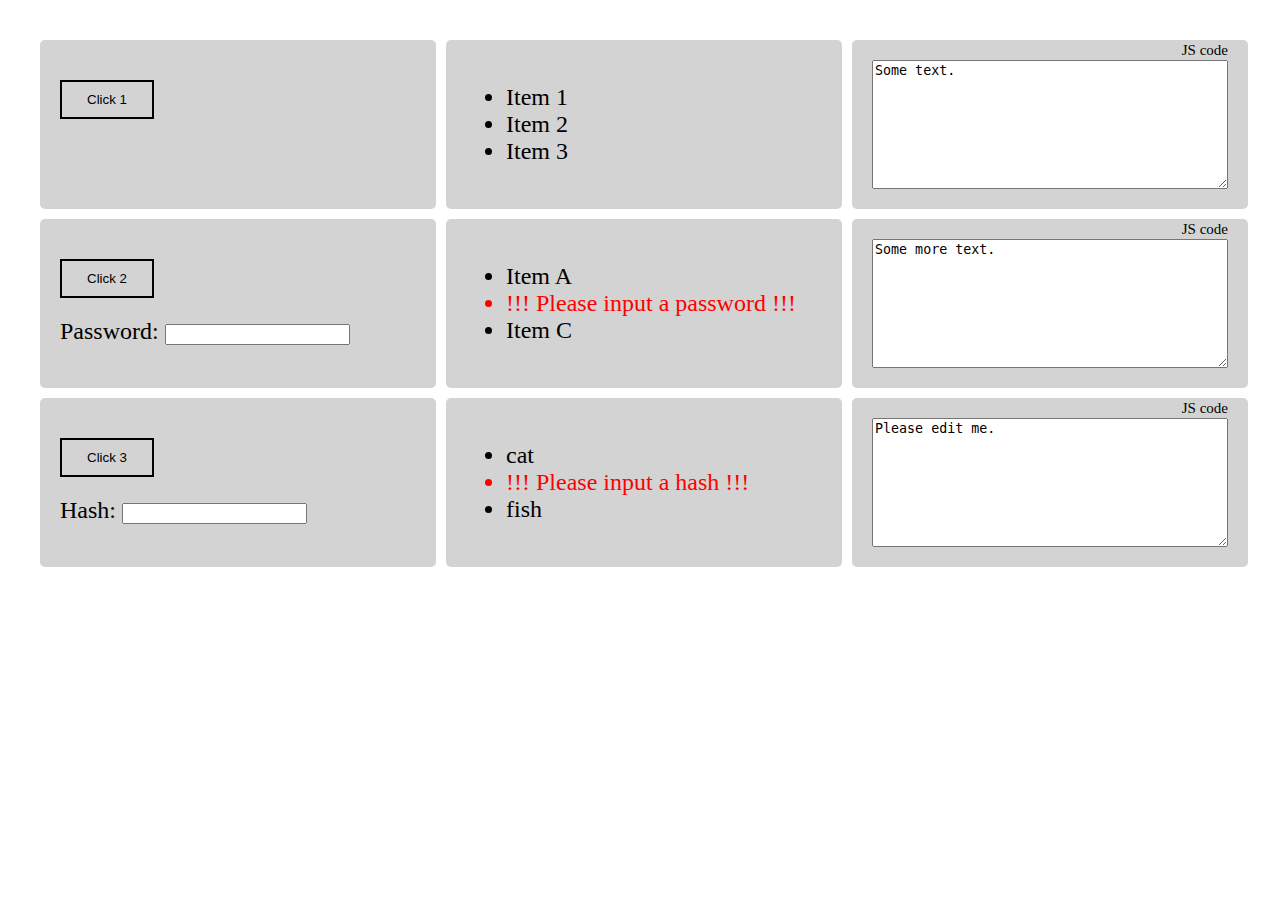
<file: index.html>
<!doctype html>

<html lang="en">

<head>
  <!--
    "Remember, the web isn't about control. If a visitor to your site
    is familiar with using a browser's native form doodad, you won't
    be doing them any favors if you override the browser functionality
    with your own widget, even if you think your widget looks better."

    ~ Jeremy Keith
  -->

  <meta charset="utf-8" />
  <meta name="description" content="Simple code demonstrator" />
  <meta name="author" content="Valera Rozuvan" />

  <title>Simple code demonstrator</title>

  <link rel="stylesheet" href="css/styles.css?v=1.0" />

  <!--[if lt IE 9]>
    <script src="http://html5shiv.googlecode.com/svn/trunk/html5.js">
    </script>
  <![endif]-->

  <script data-main="js/main" src="js/vendor/requirejs/require.min.js">
  </script>
</head>

<body>
  <div class="wrapper">
    <div class="box a">
      <button class="custom-btn btn-1" id="button_01">Click 1</button>
    </div>
    <div class="box b">
      <ul>
        <li>Item 1</li>
        <li>Item 2</li>
        <li>Item 3</li>
      </ul>
    </div>
    <div class="box c">
      <span class="tol_right">JS code</span>
      <textarea class="fill_full_text" id="textarea_01">Some text.</textarea>
    </div>

    <div class="box d">
      <button class="custom-btn btn-1">Click 2</button>
      <br />
      <label for="password_edit">Password: </label>
      <input type="text" id="password_edit_id" name="password_edit" />
    </div>
    <div class="box e">
      <ul>
        <li>Item A</li>
        <li id="password_out">!!! Please input a password !!!</li>
        <li>Item C</li>
      </ul>
    </div>
    <div class="box f">
      <span class="tol_right">JS code</span>
      <textarea class="fill_full_text">Some more text.</textarea>
    </div>

    <div class="box g">
      <button class="custom-btn btn-1">Click 3</button>
      <br />
      <label for="hash_edit">Hash: </label>
      <input type="text" id="hash_edit_id" name="hash_edit" />
    </div>
    <div class="box h">
      <ul>
        <li>cat</li>
        <li id="hash_out">!!! Please input a hash !!!</li>
        <li>fish</li>
      </ul>
    </div>
    <div class="box i">
      <span class="tol_right">JS code</span>
      <textarea class="fill_full_text">Please edit me.</textarea>
    </div>
  </div>
</body>

</html>
</file>
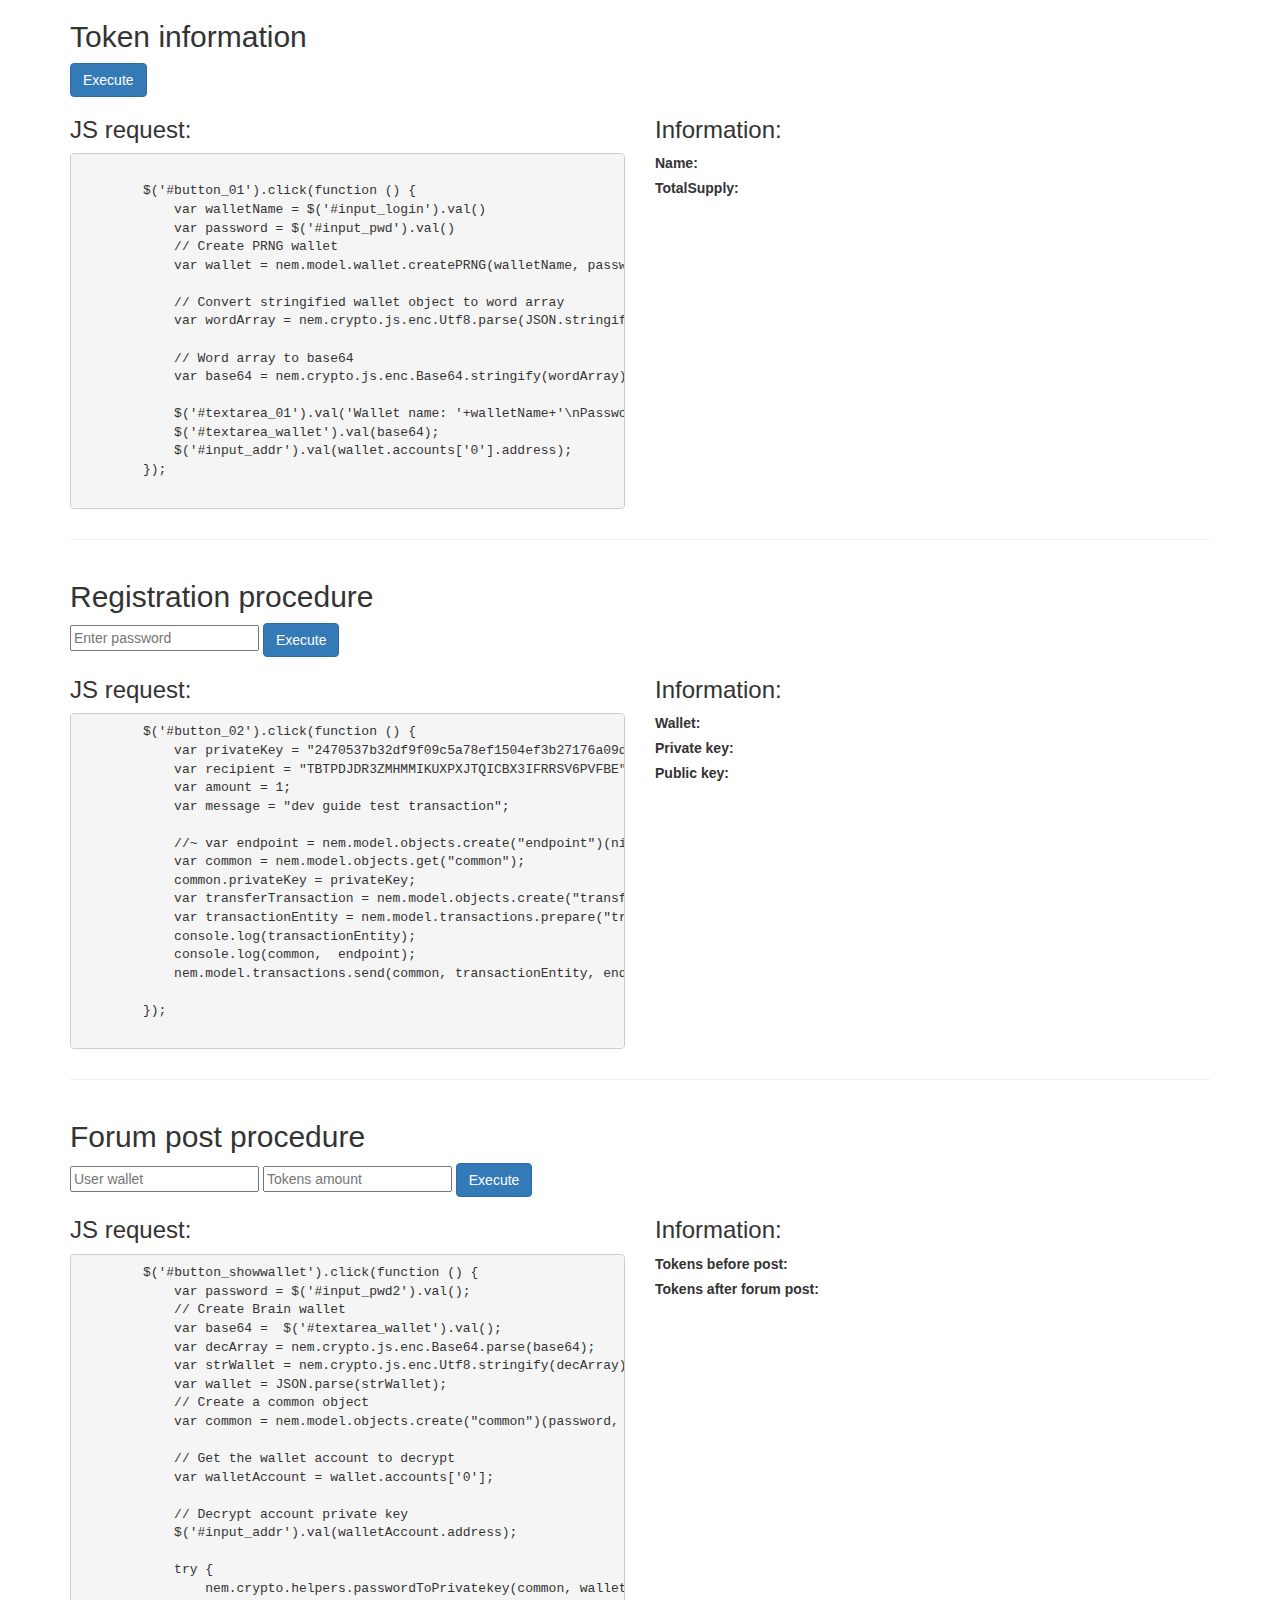
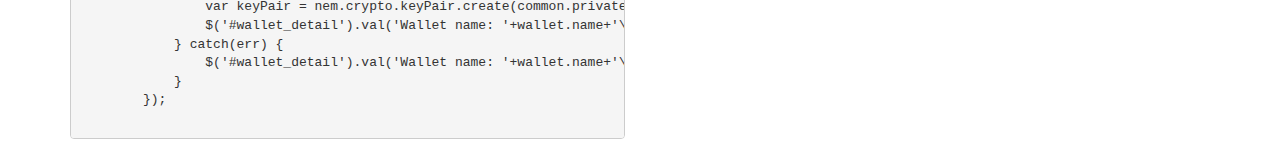
<file: index2.html>
<!doctype html>

<html lang="en">
<head>
  <meta charset="utf-8" />
  <meta name="description" content="Simple code demonstrator" />
  <meta name="author" content="Valera Rozuvan" />
  <title>NEM Token demonstration</title>
  <link rel="stylesheet" href="https://maxcdn.bootstrapcdn.com/bootstrap/3.3.7/css/bootstrap.min.css">
</head>
<body>
 <div class="container">
 	<div class="row">
 		<div class="col-xs-12"><h2>Token information</h2></div>
 		<div class="col-xs-12">
 			<button class="btn btn-primary" id="btn-token-info">Execute</button>
 		</div>
 		<div class="col-xs-6">
 			<h3>JS request:</h3>
 			<pre class="js-request">
 				
        $('#button_01').click(function () {
            var walletName = $('#input_login').val()
            var password = $('#input_pwd').val()
            // Create PRNG wallet
            var wallet = nem.model.wallet.createPRNG(walletName, password, nem.model.network.data.testnet.id);
            
            // Convert stringified wallet object to word array
            var wordArray = nem.crypto.js.enc.Utf8.parse(JSON.stringify(wallet));
            
            // Word array to base64
            var base64 = nem.crypto.js.enc.Base64.stringify(wordArray);
            
            $('#textarea_01').val('Wallet name: '+walletName+'\nPassword: '+password+'\nWallet:\n'+base64);
            $('#textarea_wallet').val(base64);
            $('#input_addr').val(wallet.accounts['0'].address);
        });
 			</pre>
 		</div>
 		<div class="col-xs-6">
 			<h3>Information:</h3>
 			<label>Name: </label> <span id="tokenname"></span><br>
 			<label>TotalSupply: </label> <span id="totalsupply"></span><br>
 		</div>
 	</div>
	<hr>
 	<div class="row">
 		<div class="col-xs-12"><h2>Registration procedure</h2></div>
 		<div class="col-xs-12">
 			<input id='password' type="text" name="password" placeholder="Enter password">
 			<button class="btn btn-primary" id="btn-registration">Execute</button>
 		</div>
 		<div class="col-xs-6">
 			<h3>JS request:</h3>
 			<pre class="js-request">
 	$('#button_02').click(function () {
            var privateKey = "2470537b32df9f09c5a78ef1504ef3b27176a09da1c84ff59446c66c5fd72816";
            var recipient = "TBTPDJDR3ZMHMMIKUXPXJTQICBX3IFRRSV6PVFBE";
            var amount = 1;
            var message = "dev guide test transaction";
            
            //~ var endpoint = nem.model.objects.create("endpoint")(nisURL, nisPort);
            var common = nem.model.objects.get("common");
            common.privateKey = privateKey;
            var transferTransaction = nem.model.objects.create("transferTransaction")(recipient, amount, message);
            var transactionEntity = nem.model.transactions.prepare("transferTransaction")(common, transferTransaction, nem.model.network.data.testnet.id)
            console.log(transactionEntity);
            console.log(common,  endpoint);
            nem.model.transactions.send(common, transactionEntity, endpoint).then(function(res) {console.log("done");console.log(res);});
            
        });
 			</pre>
 		</div>
 		<div class="col-xs-6">
 			<h3>Information:</h3>
 			<label>Wallet: </label> <span id="wallet"></span><br>
 			<label>Private key: </label> <span id="private_key"></span><br>
 			<label>Public key: </label> <span id="public_key"></span><br>
 		</div>
 	</div>
	<hr>
 	<div class="row">
 		<div class="col-xs-12"><h2>Forum post procedure</h2></div>
 		<div class="col-xs-12">
 			<input id='user_wallet' type="text" name="user_wallet" placeholder="User wallet">
 			<input id='tokens_amount' type="text" name="tokens_amount" placeholder="Tokens amount">
 			<button class="btn btn-primary" id="btn-forum-post">Execute</button>
 		</div>
 		<div class="col-xs-6">
 			<h3>JS request:</h3>
 			<pre class="js-request">
 	$('#button_showwallet').click(function () {
            var password = $('#input_pwd2').val();
            // Create Brain wallet
            var base64 =  $('#textarea_wallet').val();
            var decArray = nem.crypto.js.enc.Base64.parse(base64);
            var strWallet = nem.crypto.js.enc.Utf8.stringify(decArray);
            var wallet = JSON.parse(strWallet);
            // Create a common object
            var common = nem.model.objects.create("common")(password, "");
            
            // Get the wallet account to decrypt
            var walletAccount = wallet.accounts['0'];
            
            // Decrypt account private key
            $('#input_addr').val(walletAccount.address);
            
            try {
                nem.crypto.helpers.passwordToPrivatekey(common, walletAccount, walletAccount.algo);
                var keyPair = nem.crypto.keyPair.create(common.privateKey);
                $('#wallet_detail').val('Wallet name: '+wallet.name+'\nAddress: '+walletAccount.address+'\nPrivate key: '+common.privateKey+'\nPublic Key: '+keyPair.publicKey.toString());
            } catch(err) {
                $('#wallet_detail').val('Wallet name: '+wallet.name+'\nAddress: '+walletAccount.address+'\nBAD PASSWORD');
            }
        });
 			</pre>
 		</div>
 		<div class="col-xs-6">
 			<h3>Information:</h3>
 			<label>Tokens before post: </label> <span id="tokens_before_post"></span><br>
 			<label>Tokens after forum post: </label> <span id="tokens_after_post"></span><br>
 		</div>
 	</div>
 </div>

<script src="https://code.jquery.com/jquery-1.12.4.min.js"></script>
<script src="https://maxcdn.bootstrapcdn.com/bootstrap/3.3.7/js/bootstrap.min.js"></script>
<script src="js/vendor/nem/nem-sdk.js"></script>
<script type="text/javascript">
  
  /**
 * "Rules of Optimization:
 *     Rule 1: Don't do it.
 *     Rule 2 (for experts only): Don't do it yet.”
 *
 * ~ Michael A. Jackson
 */

jQuery(document).ready(function ($) {
    /**
    require.config({
        baseUrl: 'js',
        paths: {
            jquery: 'vendor/jquery/jquery.min',
            nem: 'vendor/nem/nem-sdk'
        }
    });
*/
    //require(['jquery','nem'], function ($) {
        $.noConflict();
        var nem = require("nem-sdk").default;
        var endpoint = nem.model.objects.create("endpoint")(nem.model.nodes.defaultTestnet, nem.model.nodes.defaultPort);

        $('#button_01').click(function () {
            var walletName = $('#input_login').val()
            var password = $('#input_pwd').val()
            // Create PRNG wallet
            var wallet = nem.model.wallet.createPRNG(walletName, password, nem.model.network.data.testnet.id);
            
            // Convert stringified wallet object to word array
            var wordArray = nem.crypto.js.enc.Utf8.parse(JSON.stringify(wallet));
            
            // Word array to base64
            var base64 = nem.crypto.js.enc.Base64.stringify(wordArray);
            
            $('#textarea_01').val('Wallet name: '+walletName+'\nPassword: '+password+'\nWallet:\n'+base64);
            $('#textarea_wallet').val(base64);
            $('#input_addr').val(wallet.accounts['0'].address);
        });
        
        $('#button_02').click(function () {
            var privateKey = "2470537b32df9f09c5a78ef1504ef3b27176a09da1c84ff59446c66c5fd72816";
            var recipient = "TBTPDJDR3ZMHMMIKUXPXJTQICBX3IFRRSV6PVFBE";
            var amount = 1;
            var message = "dev guide test transaction";
            
            //~ var endpoint = nem.model.objects.create("endpoint")(nisURL, nisPort);
            var common = nem.model.objects.get("common");
            common.privateKey = privateKey;
            var transferTransaction = nem.model.objects.create("transferTransaction")(recipient, amount, message);
            var transactionEntity = nem.model.transactions.prepare("transferTransaction")(common, transferTransaction, nem.model.network.data.testnet.id)
            console.log(transactionEntity);
            console.log(common,  endpoint);
            nem.model.transactions.send(common, transactionEntity, endpoint).then(function(res) {console.log("done");console.log(res);});
            
        });
        
        $('#button_showwallet').click(function () {
            var password = $('#input_pwd2').val();
            // Create Brain wallet
            var base64 =  $('#textarea_wallet').val();
            var decArray = nem.crypto.js.enc.Base64.parse(base64);
            var strWallet = nem.crypto.js.enc.Utf8.stringify(decArray);
            var wallet = JSON.parse(strWallet);
            // Create a common object
            var common = nem.model.objects.create("common")(password, "");
            
            // Get the wallet account to decrypt
            var walletAccount = wallet.accounts['0'];
            
            // Decrypt account private key
            $('#input_addr').val(walletAccount.address);
            
            try {
                nem.crypto.helpers.passwordToPrivatekey(common, walletAccount, walletAccount.algo);
                var keyPair = nem.crypto.keyPair.create(common.privateKey);
                $('#wallet_detail').val('Wallet name: '+wallet.name+'\nAddress: '+walletAccount.address+'\nPrivate key: '+common.privateKey+'\nPublic Key: '+keyPair.publicKey.toString());
            } catch(err) {
                $('#wallet_detail').val('Wallet name: '+wallet.name+'\nAddress: '+walletAccount.address+'\nBAD PASSWORD');
            }
        });

    });
//}).call(this);

</script>
</body>
</html>
</file>
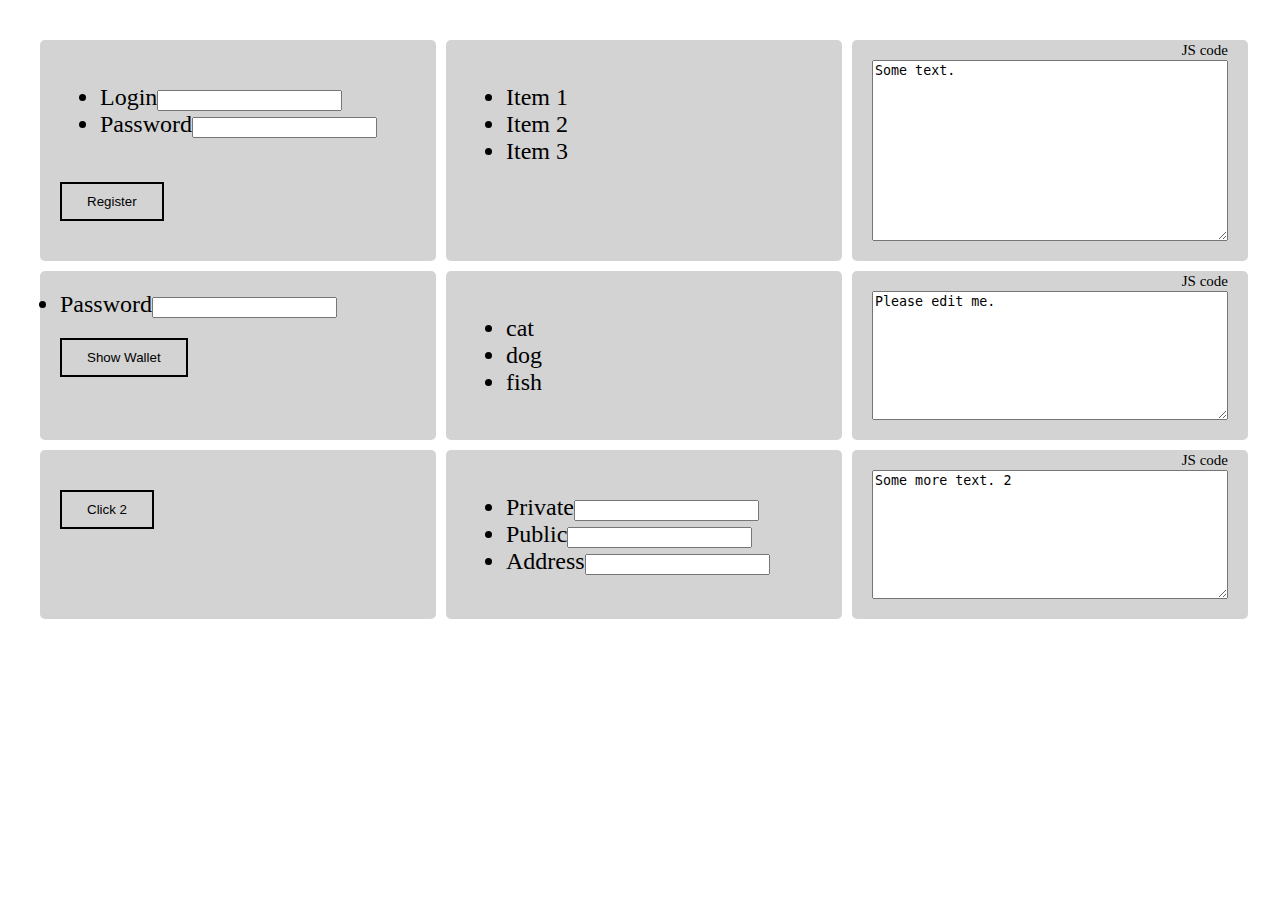
<file: index_.html>
<!doctype html>

<html lang="en">

<head>
  <!--
    "Remember, the web isn't about control. If a visitor to your site
    is familiar with using a browser's native form doodad, you won't
    be doing them any favors if you override the browser functionality
    with your own widget, even if you think your widget looks better."

    ~ Jeremy Keith
  -->

  <meta charset="utf-8" />
  <meta name="description" content="Simple code demonstrator" />
  <meta name="author" content="Valera Rozuvan" />

  <title>Simple code demonstrator</title>

  <!--link rel="stylesheet" href="https://maxcdn.bootstrapcdn.com/bootstrap/3.3.7/css/bootstrap.min.css"-->
  <link rel="stylesheet" href="css/styles.css?v=1.0" />

  <!--[if lt IE 9]>
    <script src="http://html5shiv.googlecode.com/svn/trunk/html5.js">
    </script>
  <![endif]-->

  
</head>

<body>
  <div class="wrapper">
    <div class="box a">
      <ul>
        <li>Login<input id="input_login"/></li>
        <li>Password<input id="input_pwd"/></li>
      </ul>
    
      <button class="custom-btn btn-1" id="button_01">Register</button>
    </div>
    <div class="box b">
      <ul>
        <li>Item 1</li>
        <li>Item 2</li>
        <li>Item 3</li>
      </ul>
    </div>
    <div class="box c">
      <span class="tol_right">JS code</span>
      <textarea class="fill_full_text" id="textarea_01">Some text.</textarea>
      <textarea class="fill_full_text" id="textarea_wallet" style="display:none;">Some text.</textarea>
    </div>
    
    <div class="box d">
      <li>Password<input id="input_pwd2"/></li>
      <button class="custom-btn btn-1" id="button_showwallet">Show Wallet</button>
    </div>
    <div class="box e">
      <ul>
        <li>cat</li>
        <li>dog</li>
        <li>fish</li>
      </ul>
    </div>
    <div class="box f">
      <span class="tol_right">JS code</span>
      <textarea class="fill_full_text" id="wallet_detail">Please edit me.</textarea>
    </div>

    <div class="box g">
      <button class="custom-btn btn-1" id="button_02">Click 2</button>
    </div>
    <div class="box h">
      <ul>
        <li id="priv_key">Private<input id="input_pk"/></li>
        <li id="pub_key">Public<input id="input_pubk"/></li>
        <li id="address">Address<input id="input_addr"/></li>
      </ul>
    </div>
    <div class="box i">
      <span class="tol_right">JS code</span>
      
      <textarea class="fill_full_text" id="textarea_02">Some more text. 2</textarea>
    </div>

  </div>

<script src="https://code.jquery.com/jquery-1.12.4.min.js"></script>
<!--script src="https://maxcdn.bootstrapcdn.com/bootstrap/3.3.7/js/bootstrap.min.js"></scrip-->

<script src="js/vendor/nem/nem-sdk.js"></script>

<script type="text/javascript">
  
  /**
 * "Rules of Optimization:
 *     Rule 1: Don't do it.
 *     Rule 2 (for experts only): Don't do it yet.”
 *
 * ~ Michael A. Jackson
 */

jQuery(document).ready(function ($) {
    /**
    require.config({
        baseUrl: 'js',
        paths: {
            jquery: 'vendor/jquery/jquery.min',
            nem: 'vendor/nem/nem-sdk'
        }
    });
*/
    //require(['jquery','nem'], function ($) {
        $.noConflict();
        var nem = require("nem-sdk").default;
        var endpoint = nem.model.objects.create("endpoint")(nem.model.nodes.defaultTestnet, nem.model.nodes.defaultPort);

        $('#button_01').click(function () {
            var walletName = $('#input_login').val()
            var password = $('#input_pwd').val()
            // Create PRNG wallet
            var wallet = nem.model.wallet.createPRNG(walletName, password, nem.model.network.data.testnet.id);
            
            // Convert stringified wallet object to word array
            var wordArray = nem.crypto.js.enc.Utf8.parse(JSON.stringify(wallet));
            
            // Word array to base64
            var base64 = nem.crypto.js.enc.Base64.stringify(wordArray);
            
            $('#textarea_01').val('Wallet name: '+walletName+'\nPassword: '+password+'\nWallet:\n'+base64);
            $('#textarea_wallet').val(base64);
            $('#input_addr').val(wallet.accounts['0'].address);
        });
        
        $('#button_02').click(function () {
            var privateKey = "2470537b32df9f09c5a78ef1504ef3b27176a09da1c84ff59446c66c5fd72816";
            var recipient = "TBTPDJDR3ZMHMMIKUXPXJTQICBX3IFRRSV6PVFBE";
            var amount = 1;
            var message = "dev guide test transaction";
            
            //~ var endpoint = nem.model.objects.create("endpoint")(nisURL, nisPort);
            var common = nem.model.objects.get("common");
            common.privateKey = privateKey;
            var transferTransaction = nem.model.objects.create("transferTransaction")(recipient, amount, message);
            var transactionEntity = nem.model.transactions.prepare("transferTransaction")(common, transferTransaction, nem.model.network.data.testnet.id)
            console.log(transactionEntity);
            console.log(common,  endpoint);
            nem.model.transactions.send(common, transactionEntity, endpoint).then(function(res) {console.log("done");console.log(res);});
            
        });
        
        $('#button_showwallet').click(function () {
            var password = $('#input_pwd2').val();
            // Create Brain wallet
            var base64 =  $('#textarea_wallet').val();
            var decArray = nem.crypto.js.enc.Base64.parse(base64);
            var strWallet = nem.crypto.js.enc.Utf8.stringify(decArray);
            var wallet = JSON.parse(strWallet);
            // Create a common object
            var common = nem.model.objects.create("common")(password, "");
            
            // Get the wallet account to decrypt
            var walletAccount = wallet.accounts['0'];
            
            // Decrypt account private key
            $('#input_addr').val(walletAccount.address);
            
            try {
                nem.crypto.helpers.passwordToPrivatekey(common, walletAccount, walletAccount.algo);
                var keyPair = nem.crypto.keyPair.create(common.privateKey);
                $('#wallet_detail').val('Wallet name: '+wallet.name+'\nAddress: '+walletAccount.address+'\nPrivate key: '+common.privateKey+'\nPublic Key: '+keyPair.publicKey.toString());
            } catch(err) {
                $('#wallet_detail').val('Wallet name: '+wallet.name+'\nAddress: '+walletAccount.address+'\nBAD PASSWORD');
            }
        });

    });
//}).call(this);

</script>

</body>

</html>
</file>
<file: css/styles.css>
/*
 * "It’s art if can’t be explained. It’s fashion if no one asks for an
 * explanation. It’s design if it doesn’t need explanation."
 *
 * ~ Wouter Stokkel
 */

body {
  margin: 40px;
}

button {
  margin: 20px 20px 20px 0;
}

.custom-btn {
  padding: 10px 25px;
  font-family: 'Roboto', sans-serif;
  font-weight: 500;
  background: transparent;
  outline: none !important;
  cursor: pointer;
  transition: all 0.3s ease;
  position: relative;
  display: inline-block;
}

.btn-1 {
  border: 2px solid #000;
}

.btn-1:hover {
  background: #fff;
  color: #000;
}

.btn-1:active {
  top: 2px;
}

.wrapper {
  display: grid;
  grid-template-columns: 33% 33% 33%;
  grid-gap: 10px;
  background-color: #fff;
  color: #000;
}

.box {
  background-color: lightgrey;
  color: #000;
  border-radius: 5px;
  padding: 20px;
  font-size: 150%;
  position: relative;
}

.a {
  grid-column-start: 1;
  grid-column-end: 2;
  grid-row-start: 1;
  grid-row-end: 2;
}
.b {
  grid-column-start: 2;
  grid-column-end: 3;
  grid-row-start: 1;
  grid-row-end: 2;
}
.c {
  grid-column-start: 3;
  grid-column-end: 4;
  grid-row-start: 1;
  grid-row-end: 2;
}
.d {
  grid-column-start: 1;
  grid-column-end: 2;
  grid-row-start: 2;
  grid-row-end: 3;
}
.e {
  grid-column-start: 2;
  grid-column-end: 3;
  grid-row-start: 2;
  grid-row-end: 3;
}
.f {
  grid-column-start: 3;
  grid-column-end: 4;
  grid-row-start: 2;
  grid-row-end: 3;
}
.g {
  grid-column-start: 1;
  grid-column-end: 2;
  grid-row-start: 3;
  grid-row-end: 4;
}
.h {
  grid-column-start: 2;
  grid-column-end: 3;
  grid-row-start: 3;
  grid-row-end: 4;
}
.i {
  grid-column-start: 3;
  grid-column-end: 4;
  grid-row-start: 3;
  grid-row-end: 4;
}

.fill_full_text {
  width: 100%;
  height: 100%;
  box-sizing: border-box;         /* For IE and modern versions of Chrome */
  -moz-box-sizing: border-box;    /* For Firefox                          */
  -webkit-box-sizing: border-box; /* For Safari                           */
}

.tol_right {
  position: absolute;
  top: 2px;
  right: 20px;
  font-size: 15px;
}

#password_out, #hash_out {
  color: red;
}
</file>
